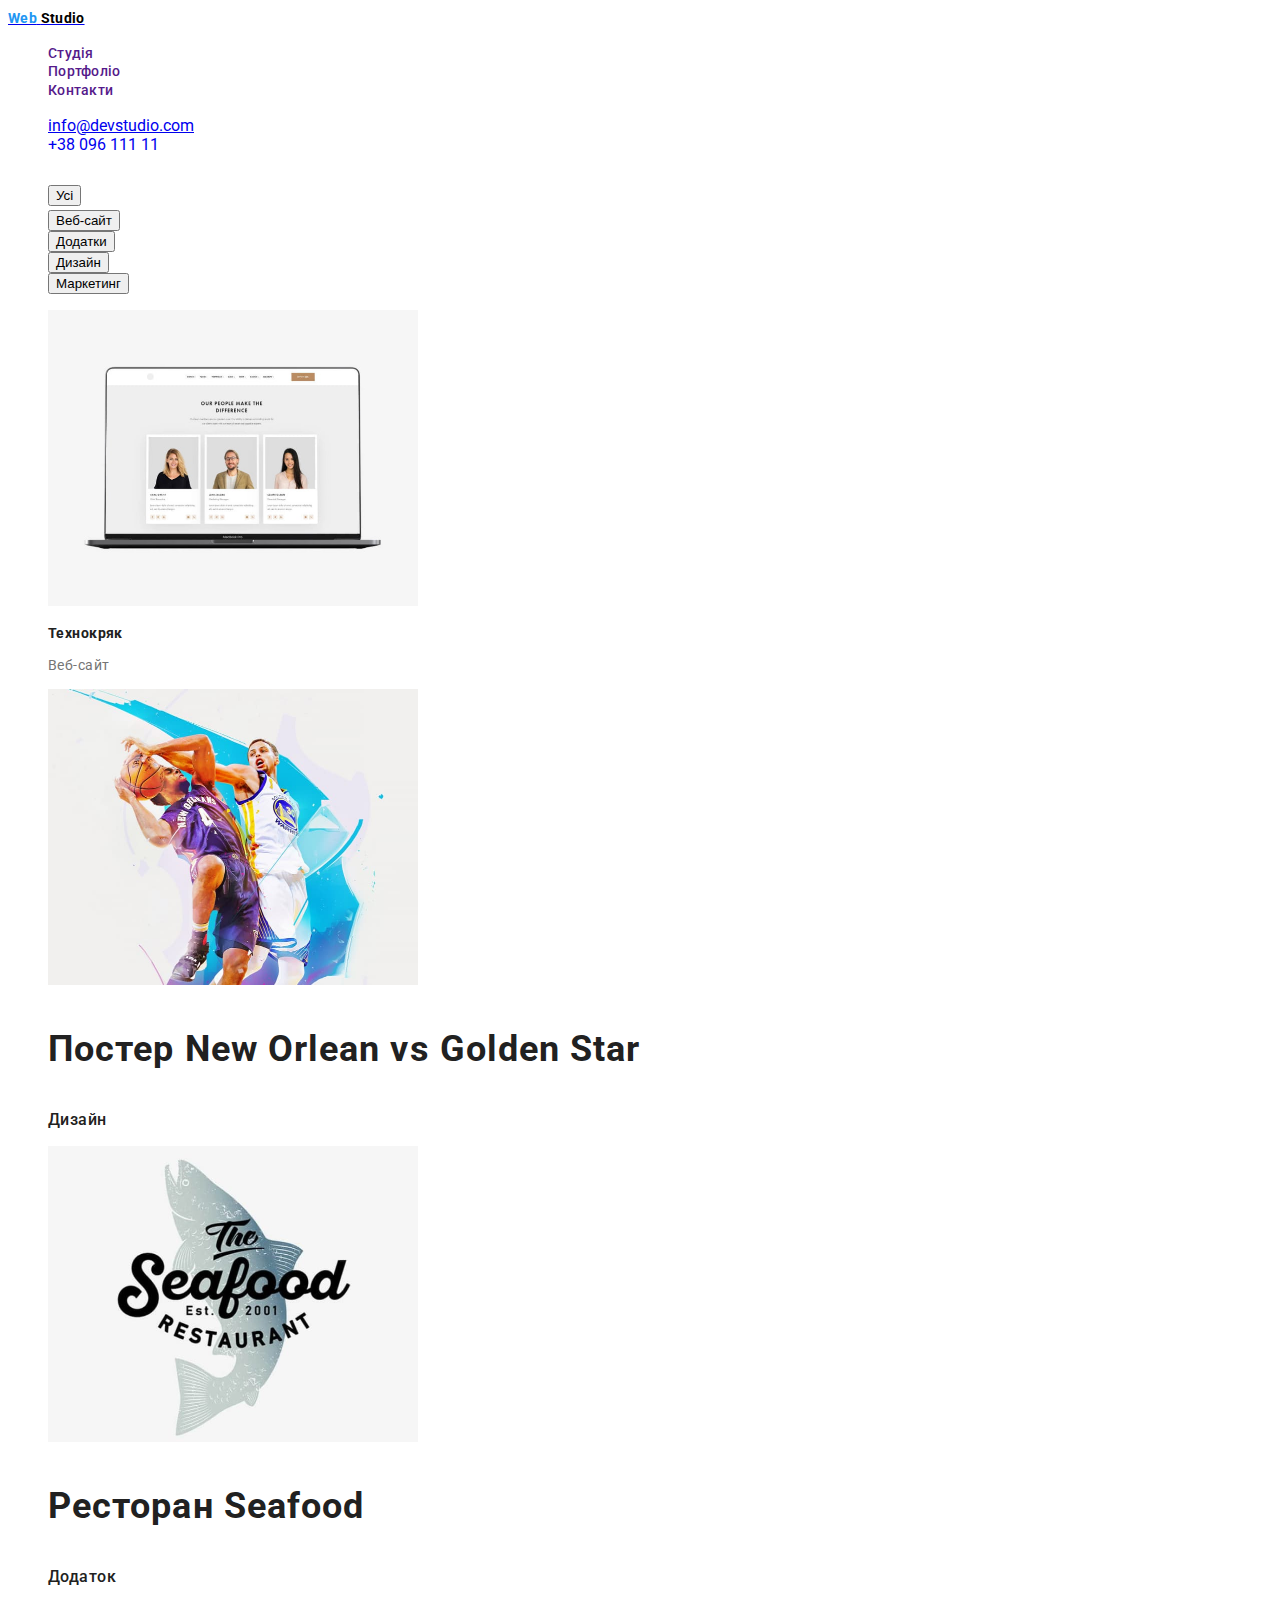
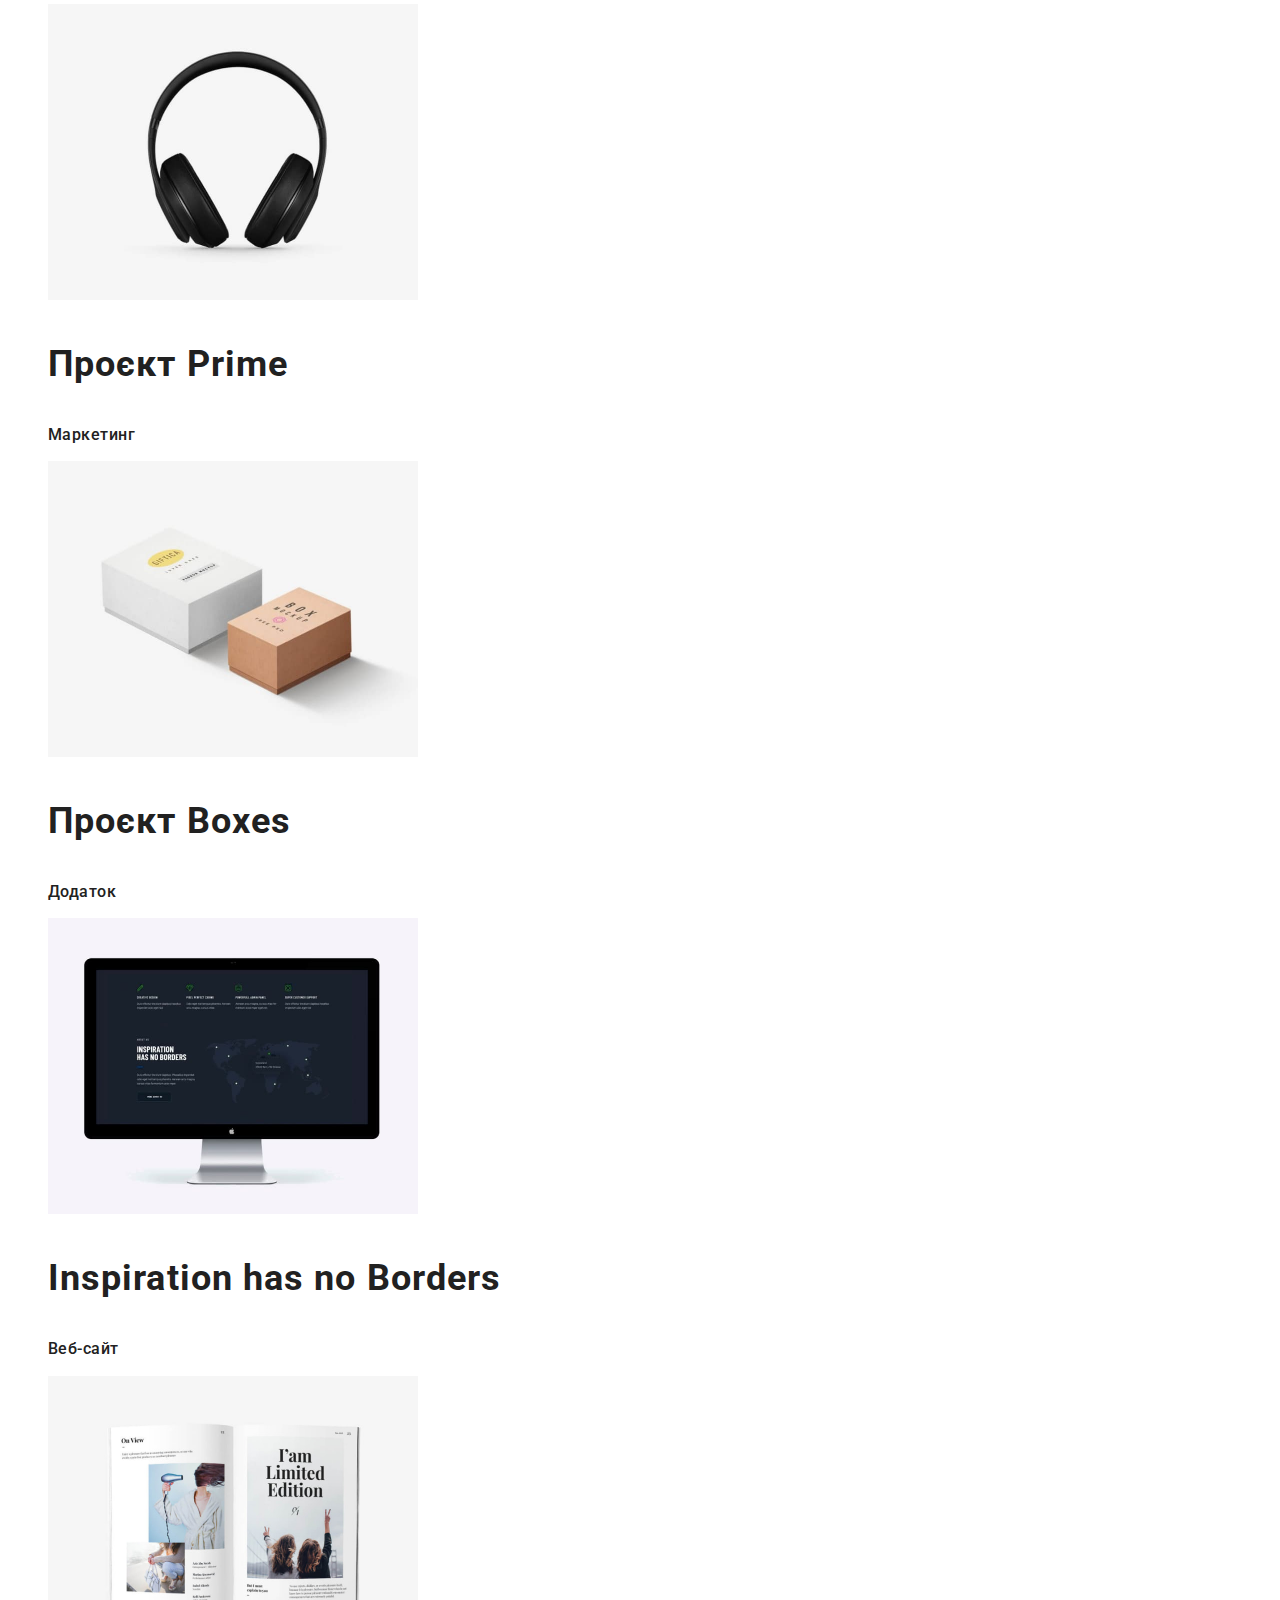
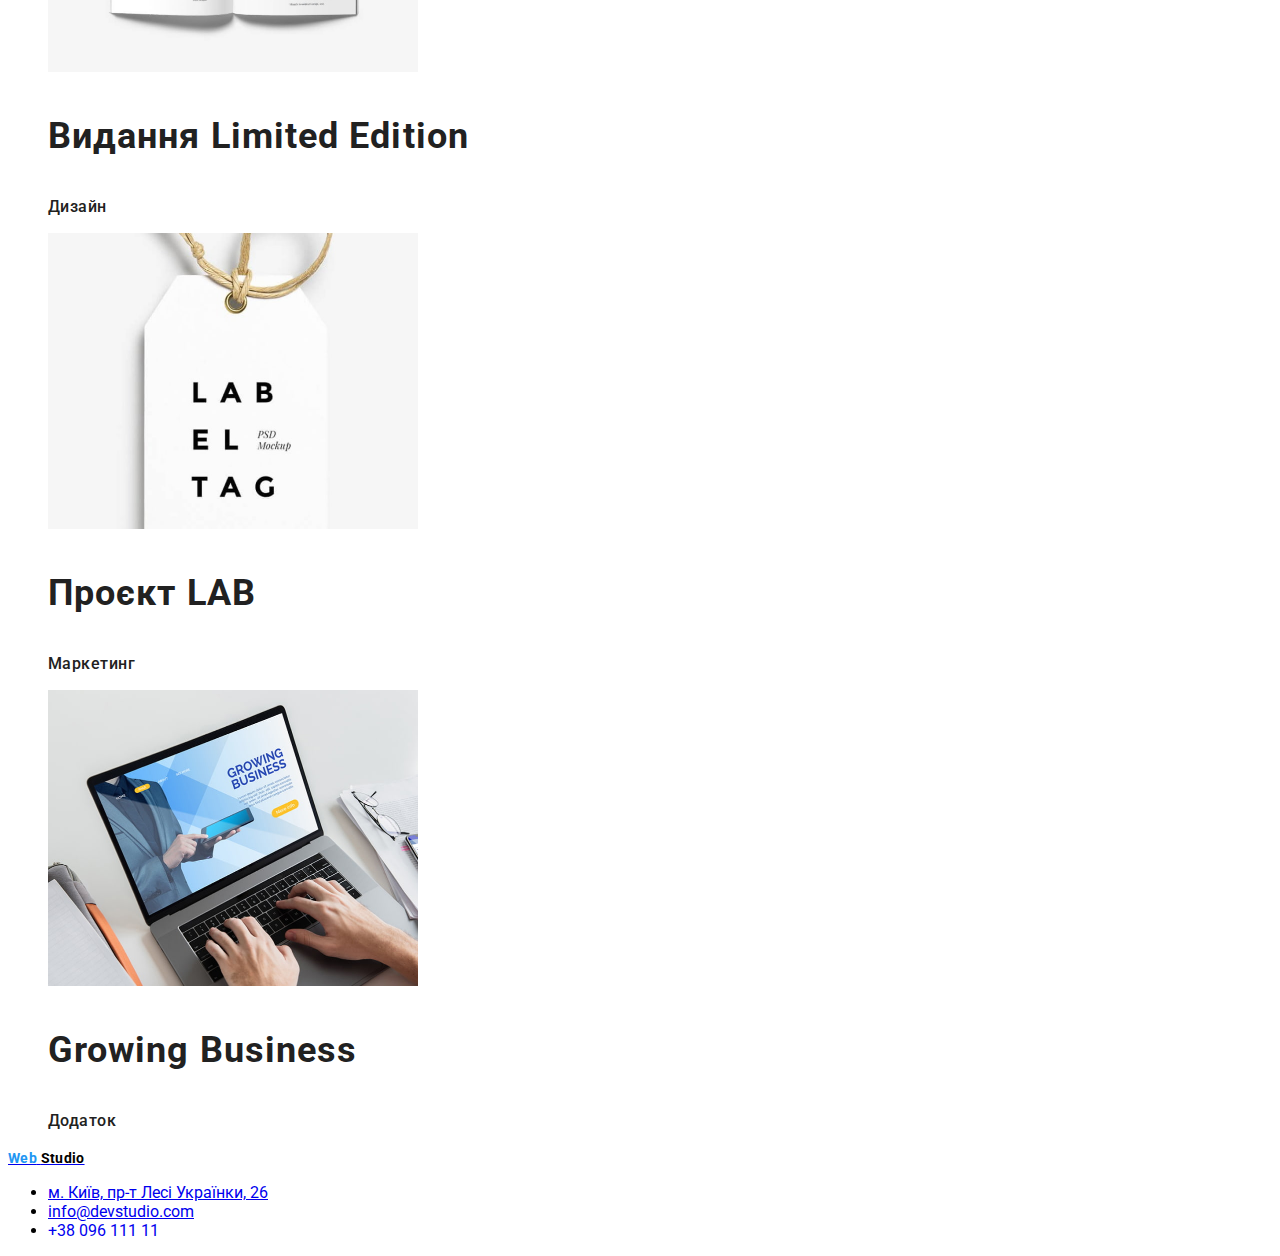
<file: portfolio.html>
<!DOCTYPE html>
<html lang="uk">
  <head>
    <meta charset="UTF-8" />
    <meta http-equiv="X-UA-Compatible" content="IE=edge" />
    <meta name="viewport" content="width=device-width, initial-scale=1.0" />
    <title>WebStudio</title>
    <link rel="preconnect" href="https://fonts.googleapis.com" />
    <link rel="preconnect" href="https://fonts.gstatic.com" crossorigin />
    <link
      href="https://fonts.googleapis.com/css2?family=Raleway:wght@700&family=Roboto:wght@400,500,700,900&display=swap"
      rel="stylesheet"
    />
    <link rel="stylesheet" href="./CSS/styles.css" />
  </head>
  <body>
    <header>
      <a href="/" class="logo">
        <span class="first-part">Web</span>
        <span class="last-part">Studio</span>
      </a>
      <nav class="header-nav">
        <ul class="nav-list list">
          <li class="header-nav-item">
            <a href="" class="header-nav-link link">Студія</a>
          </li>
          <li class="header-nav-item">
            <a href="" class="header-nav-link link">Портфоліо</a>
          </li>
          <li class="header-nav-item">
            <a href="" class="header-nav-link link">Контакти</a>
          </li>
        </ul>
      </nav>
      <ul class="nav-list list">
        <li><a href="mailto:info@devstudio.com">info@devstudio.com</a></li>
        <li>
          <a class="header-link-tel link" href="tel:+380961111111"
            >+38 096 111 11</a
          >
        </li>
      </ul>
    </header>
    <main>
      <nav class="main-nav">
        <ul class="nav-list list">
          <li class="main-nav-btn">
            <button class="mainb-btn btn" type="button">Усі</button>
          </li>
          <li class="main-nav-item">
            <button class="main-btn btn" type="button">Веб-сайт</button>
          </li>
          <li class="main-nav-item">
            <button class="main-btn btn" type="button">Додатки</button>
          </li>
          <li class="main-nav-item">
            <button class="main-btn btn" type="button">Дизайн</button>
          </li>
          <li class="main-nav-item">
            <button class="main-btn btn" type="button">Маркетинг</button>
          </li>
        </ul>
      </nav>
      <section class="projekt"></section>
      <ul class="nav-list list">
        <li>
          <img src="./images/1.jpg" alt="1" width="370" height="296" />
          <h3 class="projekt-title">Технокряк</h3>
          <p class="projekt-title-before">Веб-сайт</p>
        </li>
        <li>
          <img src="./images/2.jpg" alt="2" width="370" height="296" />
          <h3 class="team-title">Постер New Orlean vs Golden Star</h3>
          <p class="team-title-before">Дизайн</p>
        </li>
        <li>
          <img src="./images/3.jpg" alt="3" width="370" height="296" />
          <h3 class="team-title">Ресторан Seafood</h3>
          <p class="team-title-before">Додаток</p>
        </li>
        <li>
          <img src="./images/4.jpg" alt="4" width="370" height="296" />
          <h3 class="team-title">Проєкт Prime</h3>
          <p class="team-title-before">Маркетинг</p>
        </li>
        <li>
          <img src="./images/5.jpg" alt="5" width="370" height="296" />
          <h3 class="team-title">Проєкт Boxes</h3>
          <p class="team-title-before">Додаток</p>
        </li>
        <li>
          <img src="./images/6.jpg" alt="6" width="370" height="296" />
          <h3 class="team-title">Inspiration has no Borders</h3>
          <p class="team-title-before">Веб-сайт</p>
        </li>
        <li>
          <img src="./images/7.jpg" alt="7" width="370" height="296" />
          <h3 class="team-title">Видання Limited Edition</h3>
          <p class="team-title-before">Дизайн</p>
        </li>
        <li>
          <img src="./images/8.jpg" alt="8" width="370" height="296" />
          <h3 class="team-title">Проєкт LAB</h3>
          <p class="team-title-before">Маркетинг</p>
        </li>
        <li>
          <img src="./images/9.jpg" alt="9" width="370" height="296" />
          <h3 class="team-title">Growing Business</h3>
          <p class="team-title-before">Додаток</p>
        </li>
      </ul>
    </main>
    <footer class="footer">
      <a href="/" class="logo">
        <span class="first-part">Web</span>
        <span class="last-part">Studio</span>
      </a>
      <adress>
        <ul>
          <li>
            <a
              href="https://goo.gl/maps/vRAwusQeGC3wzJm16"
              target="_blank"
              rel="noopener noreferrer nofolow"
              >м. Київ, пр-т Лесі Українки, 26</a
            >
          </li>
          <li><a href="mailto:info@devstudio.com">info@devstudio.com</a></li>
          <li>
            <a class="header-link-tel link" href="tel:+380961111111"
              >+38 096 111 11</a
            >
          </li>
        </ul>
      </adress>
    </footer>
  </body>
</html>
</file>
<file: CSS/styles.css>
/* GENERAL STYLES */


body {
    font-family: 'Roboto', sans-serif;
}
.list {
    list-style: none;
}
.link {
    text-decoration: none;
}

.first-part {
    font-weight: 700;
    font-size: 14px;
    line-height: calc(16 / 12);
    letter-spacing: 0.02em;
    color: #2196F3;
}

.last-part {
    font-weight: 700;
    font-size: 14px;
    line-height: calc(16 / 12);
    letter-spacing: 0.02em;
    color: #000000;
}

/* HEADER */
.header {
    background-color: #2196F3;
}

.header-nav-item {
    font-weight: 500;
    font-size: 14px;
    line-height: calc(16 / 12);
    letter-spacing: 0.02em;
    color: #2196F3;

}

.header-nav-item:hover {
    color: #f35d21;
}

.header-link-tel link {
    font-weight: 500;
    font-size: 14px;
    line-height: calc(16 / 12);
    letter-spacing: 0.02em;
    color: #2196F3;
}

/* MAIN */
.mainb-btn {
   
}

.main-nav-title {
    font-weight: 900;
    font-size: 44px;
    line-height: calc(16 / 12);
    letter-spacing: 0.06em;
    color: #FFFFFF;

}

.main-nav-btn {
    font-weight: 700;
    font-size: 30px;
    line-height: calc(16 / 12);
    letter-spacing: 0.06em;
    color: #FFFFFF;
    background:;
}

/* PROJECT */
.projekt-title {
    font-weight: 700;
    font-size: 14px;
    line-height: calc(16 / 12);
    letter-spacing: 0.03em;
    color: #212121;

}

.projekt-title-before {
    font-weight: 400;
    font-size: 14px;
    line-height: calc(16 / 12);
    letter-spacing: 0.03em;
    color: #757575;
}

/* FOOTER */
.footer-title {
    font-weight: 700;
    font-size: 36px;
    line-height: calc(16 / 12);
    letter-spacing: 0.03em;
    color: #212121;

}

/* TEAM */

.team-title {
    font-weight: 700;
    font-size: 36px;
    line-height: calc(16 / 12);
    letter-spacing: 0.03em;
    color: #212121;
}

.team-title-before {
    font-weight: 500;
    font-size: 16px;
    line-height: calc(16 / 12);
    letter-spacing: 0.03em;
    color: #212121;
}

/* FOTER */
.foter {
    font-weight: 500;
    font-size: 16px;
    line-height: calc(16 / 12);
    letter-spacing: 0.03em;
    color: #212121;
}
/* BUTTON*/
.button {

}
.button-pimary {
    

}
.button-secondary {

}
</file>
